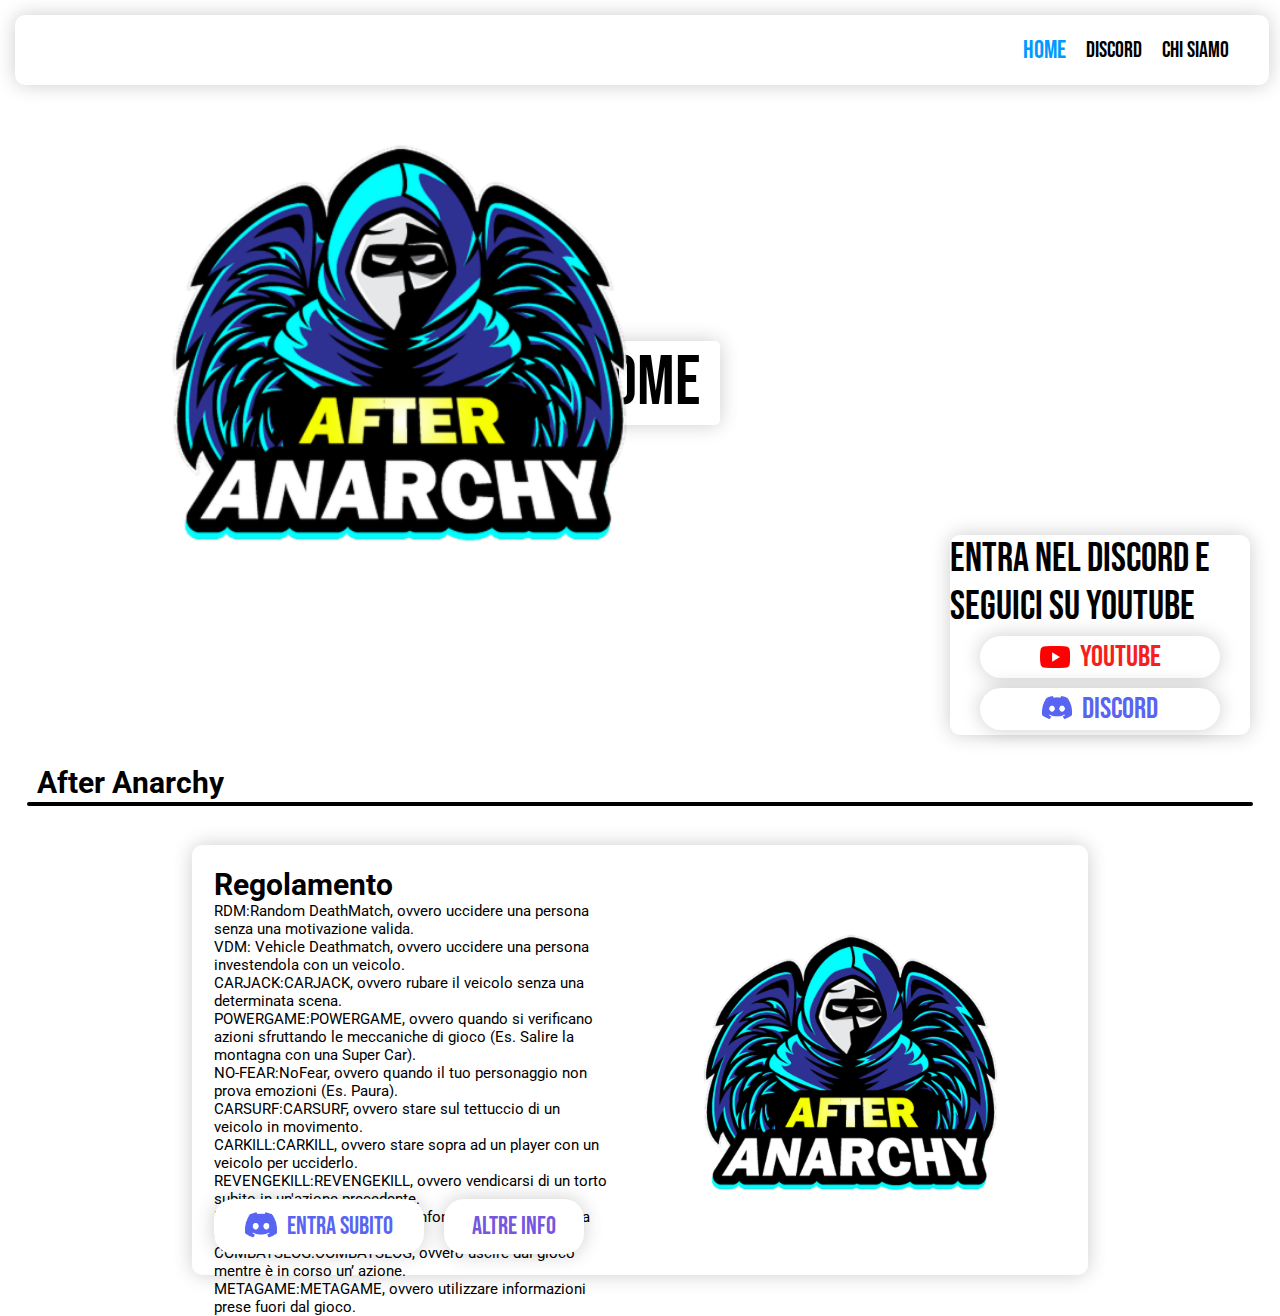
<file: index.html>
<!DOCTYPE html>

<head>
    <meta charset="UTF-8">
    <meta http-equiv="X-UA-Compatible" content="IE=edge">
    <title>After Anarchy - Home</title>
    <link rel="shortcut icon" href="img/icon.png">
    <link rel="stylesheet" href="style.css">
    <link rel="preconnect" href="https://fonts.googleapis.com">
    <link rel="preconnect" href="https://fonts.gstatic.com" crossorigin>
    <link href="https://fonts.googleapis.com/css2?family=Bebas+Neue&display=swap" rel="stylesheet">
    <link href="https://fonts.googleapis.com/css2?family=Roboto:wght@400;700&display=swap" rel="stylesheet">
    <script src="script.js"></script>
</head>

<body>
    <div id="menu">
        <div class="sezioneMenu" id="sezioneCorrente" onclick="openUrl('./index.html', '_self')">HOME</div>
        <div class="sezioneMenu" onclick="openUrl('./pagine/discord.html', '_self')">DISCORD</div>
        <div class="sezioneMenu" onclick="openUrl('./pagine/chisono.html', '_self')">CHI SIAMO</div>
    </div>

    <div id="containerSuperiore">
        <img src="img/icon.png" alt="After Anarchy" id="profiloHome">
        <div id="title">Home</div>
    </div>
    <div id="seguimiSuHome">
        <div>Entra nel Discord e seguici su Youtube</div>
        <div onclick="openUrl('https:/\/www.youtube.com/channel/UC_wc_Ox2fANcnKMWKvczLnw', '_blank')"><img
                src="img/youtube icon.png" alt="Youtube icon">YOUTUBE</div>
        <div onclick="openUrl('https:/\/discord.gg/afteranarchy', '_blank')"><img src="img/discord icon.png"
                alt="Discord icon">DISCORD</div>
    </div>

    </body>  
        <div class="titleContainer">After Anarchy</div>
        <div id="discord">
            <div id="discordTesti">
                <div id="discordTitle">Regolamento</div>
                <div id="discordDescription">RDM:Random DeathMatch, ovvero uccidere una persona senza una motivazione valida.<br>VDM: Vehicle Deathmatch, ovvero uccidere una persona investendola con un veicolo.
                    <br>CARJACK:CARJACK, ovvero rubare il veicolo senza una determinata scena.<br>POWERGAME:POWERGAME, ovvero quando si verificano azioni sfruttando le meccaniche di gioco (Es. Salire la montagna con una Super Car).<br>NO-FEAR:NoFear, ovvero quando il tuo personaggio non prova emozioni (Es. Paura).
                    <br>CARSURF:CARSURF, ovvero stare sul tettuccio di un veicolo in movimento.
                    <br>CARKILL:CARKILL, ovvero stare sopra ad un player con un veicolo per ucciderlo.<br>REVENGEKILL:REVENGEKILL, ovvero vendicarsi di un torto subito in un'azione precedente.
                    <br>MIXCHAT:MIXCHAT, ovvero confondere la chat IC con la chat OOC.
                    <br>COMBATSLOG:COMBATSLOG, ovvero uscire dal gioco mentre è in corso un’ azione.
                    <br>METAGAME:METAGAME, ovvero utilizzare informazioni prese fuori dal gioco.
                </div>
                <div id="discordButton">
                    <div onclick="openUrl('https:/\/discord.gg/bTF589dQd6', '_blank')"><img src="img/discord icon.png"
                            alt="Discord icon">ENTRA SUBITO</div>
                    <div onclick="openUrl('./pagine/discord.html', '_self')">ALTRE INFO</div>
                </div>
            </div>
            <div id="discordImg">
                <img src="img/afteranarchy.jpg" alt="GiulioAndCommunity">
            </div>
        </div>
    </div>
</body>
</html>
</file>
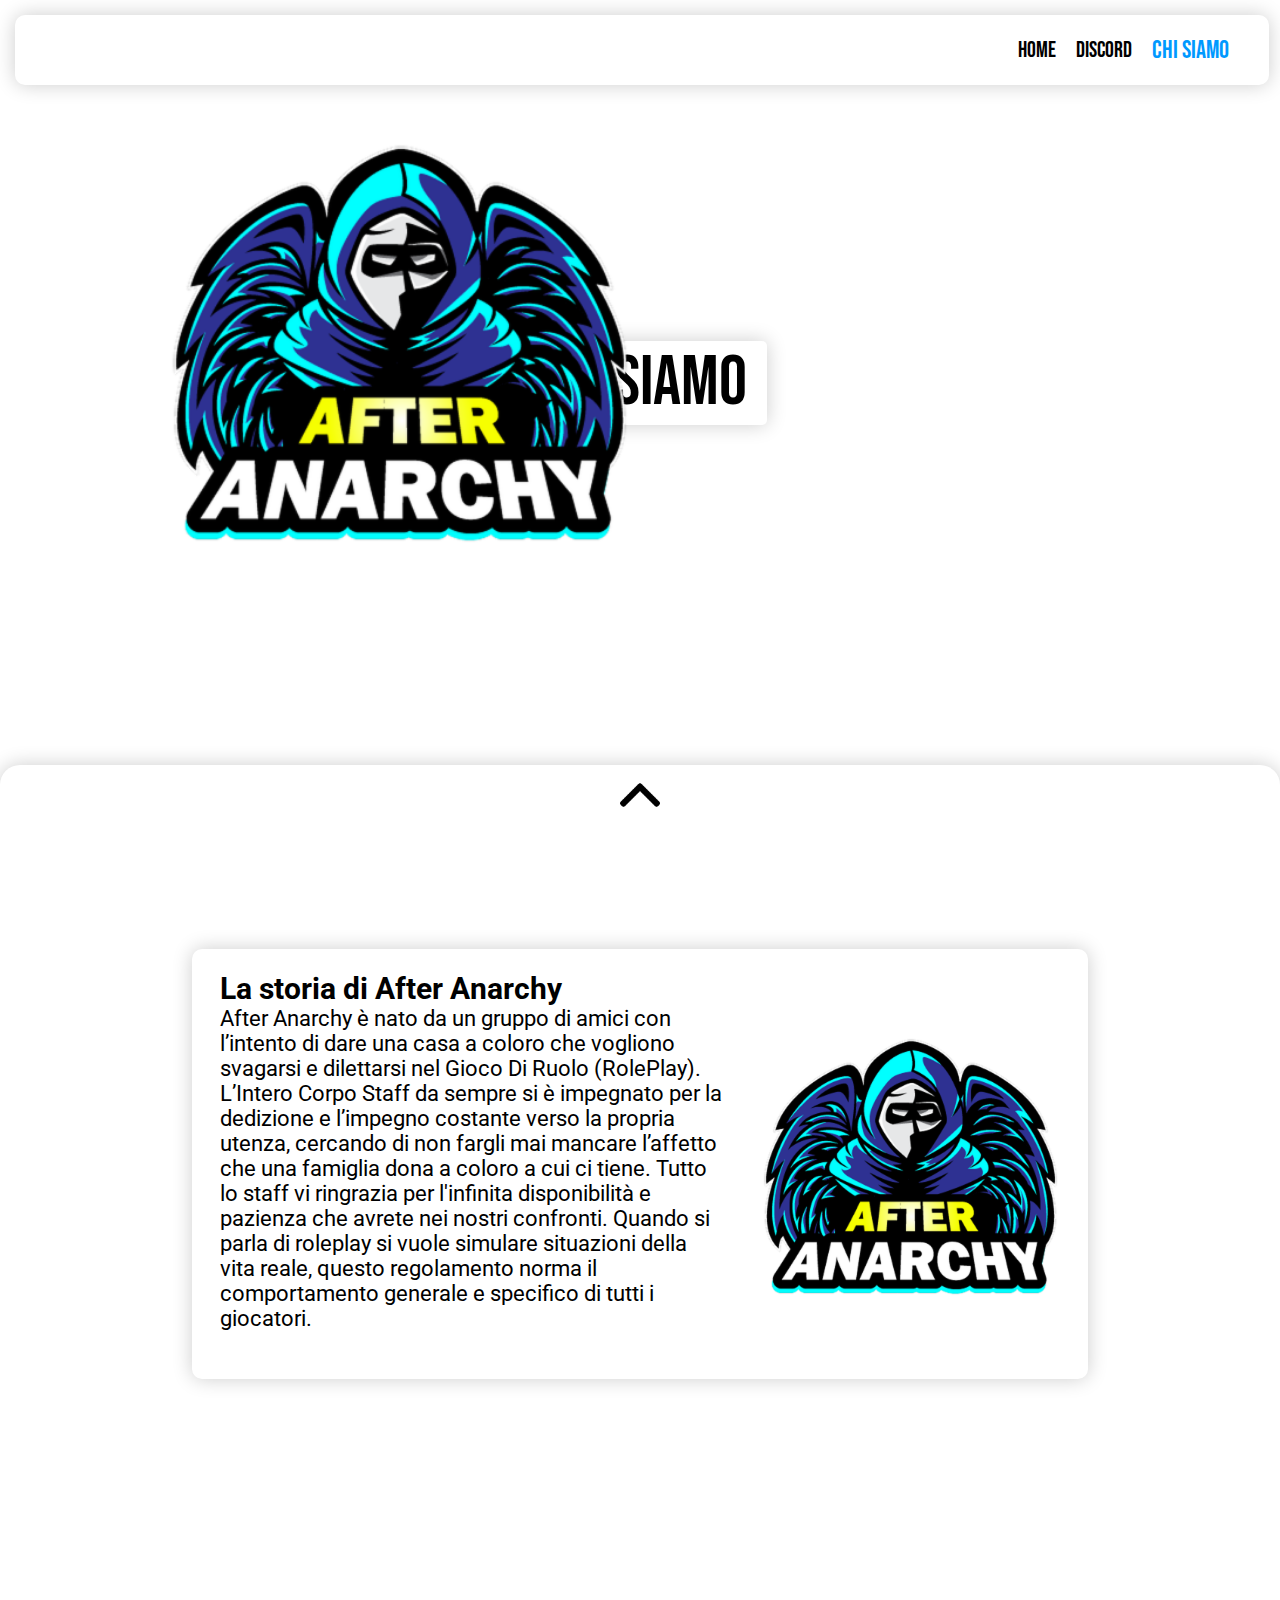
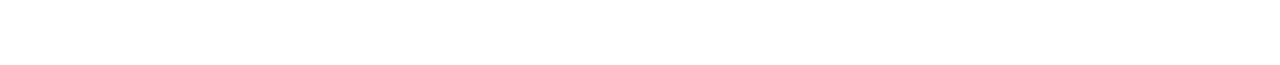
<file: pagine/chisono.html>
<!DOCTYPE html>

<head>
    <meta charset="UTF-8">
    <meta http-equiv="X-UA-Compatible" content="IE=edge">
    <title>After Anarchy - Chi SIAMO</title>
    <link rel="shortcut icon" href="../img/icon.png">
    <link rel="stylesheet" href="../style.css">
    <link rel="preconnect" href="https://fonts.googleapis.com">
    <link rel="preconnect" href="https://fonts.gstatic.com" crossorigin>
    <link href="https://fonts.googleapis.com/css2?family=Bebas+Neue&display=swap" rel="stylesheet">
    <link href="https://fonts.googleapis.com/css2?family=Roboto:wght@400;700&display=swap" rel="stylesheet">
    <script src="../script.js"></script>
</head>

<body>
    <div id="menu">
        <div class="sezioneMenu" onclick="openUrl('../index.html', '_self')">HOME</div>
        <div class="sezioneMenu" onclick="openUrl('../pagine/discord.html', '_self')">DISCORD</div>
        <div class="sezioneMenu" id="sezioneCorrente" onclick="openUrl('../pagine/chisono.html', '_self')">CHI SIAMO
        </div>
    </div>

    <div id="containerSuperiore">
        <img src="../img/icon.png" alt="After Anarchy" id="profiloChiSono">
        <div id="title">CHI SIAMO</div>
    </div>

    <div id="containerChiSono">
        <img src="../img/right-arrow.png" alt="Freccetta" id="freccia">

        <div id="chiSono">
            <div id="chiSonoTesti">
                <div id="chiSonoTitle">La storia di After Anarchy</div>
                <div id="chiSonoDescription">After Anarchy  è nato da un gruppo di amici con l’intento di dare una casa a coloro che vogliono svagarsi e dilettarsi nel Gioco Di Ruolo (RolePlay).
                    L’Intero Corpo Staff da sempre si è impegnato per la dedizione e
                    l’impegno costante verso la propria utenza, cercando di non fargli mai mancare
                    l’affetto che una famiglia dona a coloro a cui ci tiene. Tutto lo staff vi
                    ringrazia per l'infinita disponibilità e pazienza che avrete nei nostri
                    confronti. Quando si parla di roleplay si vuole simulare situazioni della
                    vita reale, questo regolamento norma il comportamento generale e specifico di tutti i giocatori.
                    </div>
            </div>
            <div id="chiSonoImg"><img src="../img/icon.png" alt="Giulio Paesani"></div>
        </div>
    </div>
</body>

</html>
</file>
<file: style.css>
*{
    padding:0;
    margin: 0;
    text-decoration: none;

}

/*MENU*/
#menu{
    width:calc(98% - 30px);
    height: 70px;
    background-color: white;
    margin: 15px auto;
    box-shadow: 0px 0px 20px 0px rgba(0,0,0,0.2);
    border-radius: 10px;
    display:flex;
    align-items: center;
    justify-content: flex-end;
    font-family: 'Bebas Neue', cursive;
    padding-right: 30px;
    z-index: 0;
    position: absolute;
    top:0;
    left:15px;
}
.sezioneMenu{
    width:fit-content;
    margin:0 10px;
    font-size:22px;
    cursor: pointer;
    transition: all 0.1s ease-in-out;
}
.sezioneMenu:hover{
    transform:scale(1.1);
}
#sezioneCorrente{
    font-size:25px;
    color:#0099FF
}

/*CONTAINER SUPERIORE*/
#containerSuperiore{
    width: 100%;
    height: 85vh;
    display: flex;
    align-items: center;
    justify-content: center;
    position: relative;
    overflow: hidden;
    pointer-events:none;
}
#title{
    width:fit-content;
    height: fit-content;
    font-size: 70px;
    padding:0px 20px;
    font-family: 'Bebas Neue', cursive;
    box-shadow: 0px 0px 20px 0px rgba(0,0,0,0.2);
    border-radius: 5px;
}
#profiloHome{
    width:600px;
    position: absolute;
    top:40px;
    left:100px;
}
#profiloDiscord{
    width:600px;
    position: absolute;
    top:40px;
    left:250px;
    z-index: 5;
}
#profiloPersonaggio1{
    width:600px;
    position: absolute;
    top:40px;
    left:100px;
}
#profiloChiSono{
    width:600px;
    position: absolute;
    top:40px;
    left:100px;
}
#seguimiSuHome{
    width:300px;
    height: 200px;
    background-color: white;
    box-shadow: 0px 0px 20px 0px rgba(0,0,0,0.2);
    border-radius: 10px;
    position: absolute;
    right: 30px;
    bottom: calc(15vh + 30px);
    display: flex;
    align-items: center;
    justify-content: center;
    flex-direction: column;
}
#seguimiSuHome div:nth-child(1){
    font-size: 40px;
    font-family: 'Bebas Neue', cursive;
}
#seguimiSuHome div:nth-child(2) , #seguimiSuHome div:nth-child(3){
    width: 80%;
    height: 50px;
    background-color: white;
    box-shadow: 0px 0px 20px 0px rgba(0,0,0,0.2);
    border-radius: 25px;
    margin:5px 0;
    display: flex;
    align-items: center;
    justify-content: center;
    flex-direction: row;
    font-size: 30px;
    font-family: 'Bebas Neue', cursive;
    transition: all 0.2s ease-in-out;
    cursor: pointer;
}
#seguimiSuHome div:nth-child(2){
    color:#F51F1F;
}
#seguimiSuHome div:nth-child(2):hover{
    background-color:#f84949;
    color:white;
    transform: scale(1.05);
}
#seguimiSuHome div:nth-child(3){
    color:#5865F2;
}
#seguimiSuHome div:nth-child(3):hover{
    background-color:#828dfd;
    color:white;
    transform: scale(1.05);
}
#seguimiSuHome div img{
    width:30px;
    margin-right: 10px;
}

/*CONTAINER*/
#container{
    width:100%;
    height: fit-content;
    min-height: 2000px;
    background-color: white;
    z-index: 10;
    box-shadow: 0px 0px 20px 0px rgba(0,0,0,0.2);
    border-radius: 20px 20px 0 0;
    text-align: center;
}
#containerDiscord{
    width:100%;
    height: fit-content;
    min-height: 1450px;
    background-color: white;
    z-index: 10;
    box-shadow: 0px 0px 20px 0px rgba(0,0,0,0.2);
    border-radius: 20px 20px 0 0;
    text-align: center;
}
#containerChiSono{
    width:100%;
    height: fit-content;
    min-height: 900px;
    background-color: white;
    z-index: 10;
    box-shadow: 0px 0px 20px 0px rgba(0,0,0,0.2);
    border-radius: 20px 20px 0 0;
    text-align: center;
}
#freccia{
    width: 40px;
    margin-top:10px;
    margin-bottom:100px;
}
.titleContainer{
    width:95%;
    height:50px;
    margin:0 auto;
    font-family: 'Roboto', sans-serif;
    font-size: 30px;
    font-weight: bold;
    text-align: start;
    position: relative;
    padding-left: 10px;
}
.titleContainer::after{
    content: "";
    width:100%;
    background-color: black;
    height: 4px;
    position: absolute;
    top:37px;
    left:0;
    border-radius: 2px;
}
#contenuti{
    width:90%;
    height: fit-content;
    margin:0 auto;
}
.sezioneContenuto{
    width:400px;
    height: 550px;
    margin:30px;
    background-color: white;
    box-shadow: 0px 0px 20px 0px rgba(0,0,0,0.2);
    border-radius: 10px;
    display: inline-block;
}
.imgContenuto{
    width: 90%;
    height: 250px;
    overflow: hidden;
    border-radius: 15px;
    display: flex;
    align-items: center;
    justify-content: center;
    margin: 5% auto;
}
.imgContenuto img{
    width: 120%;
}
.titleContenuto{
    text-align: start;
    font-family: 'Roboto', sans-serif;
    font-size: 30px;
    font-weight: bold;
    width:90%;
    margin: 0 auto;
}
.descriptionContenuto{
    text-align: start;
    font-family: 'Roboto', sans-serif;
    font-size: 20px;
    width:90%;
    height: 150px;
    margin: 0 auto;
}
.buttonContenuto{
    width: 170px;
    height: 40px;
    background-color: white;
    box-shadow: 0px 0px 20px 0px rgba(0,0,0,0.2);
    border-radius: 20px;
    margin:5px 0;
    display: flex;
    align-items: center;
    justify-content: center;
    flex-direction: row;
    font-size: 20px;
    font-family: 'Bebas Neue', cursive;
    transition: all 0.2s ease-in-out;
    cursor: pointer;
    color:#F51F1F;
    margin:0 auto;
}
.buttonContenuto:hover{
    background-color:#f84949;
    color:white;
    transform: scale(1.05);
}
.buttonContenuto img{
    width:30px;
    margin-right: 10px;
}
#discord{
    width:70%;
    height: 430px;
    background-color: white;
    box-shadow: 0px 0px 20px 0px rgba(0,0,0,0.2);
    border-radius: 10px;
    margin:30px auto;
    display: flex;
    align-items: center;
    justify-content: center;
    flex-direction: row;
}
#discordTesti{
    width:60%;
    height: 90%;
}
#discordImg{
    width:60%;
    height: 90%;
    overflow: hidden;
    border-radius: 15px;
    display: flex;
    margin-right: 2%;
    align-items: center;
    justify-content: center;
}
#discordImg img{
    height: 100%;
}
#discordTitle{
    text-align: start;
    font-family: 'Roboto', sans-serif;
    font-size: 30px;
    font-weight: bold;
    width:90%;
    margin: 0 auto;
}
#discordDescription{
    text-align: start;
    font-family: 'Roboto', sans-serif;
    font-size: 15px;
    width:90%;
    height: 400px;
    margin: 0 auto;
    height: 300px;
}
#discordButton{
    width:90%;
    height: 50px;
    display: flex;
    align-items: center;
    justify-content: flex-start;
    align-items: center;
    flex-direction: row;
    margin:0 auto;
}
#discordButton div{
    height: 55px;
    background-color: white;
    box-shadow: 0px 0px 20px 0px rgba(0,0,0,0.2);
    border-radius: 20px;
    margin:5px 0;
    padding:0 20px;
    display: flex;
    align-items: center;
    justify-content: center;
    flex-direction: row;
    font-size: 25px;
    font-family: 'Bebas Neue', cursive;
    transition: all 0.2s ease-in-out;
    cursor: pointer;
    margin-right: 20px;
}
#discordButton div:nth-child(1){
    width: 170px;
    color:#5865F2;
}
#discordButton div:nth-child(2){
    width: 100px;
    color:#7556DF;
}
#discordButton div:nth-child(1):hover{
    background-color:#828dfd;
    color:white;
    transform: scale(1.05);
}
#discordButton div:nth-child(2):hover{
    background-color:rgb(159, 167, 250);
    color:white;
    transform: scale(1.05);
}
#discordButton div img{
    width:32px;
    margin-right: 10px;
}


#topicDiscord{
    width:90%;
    height: fit-content;
    margin:0 auto;
}
.sezioneTopic{
    width:400px;
    height: 550px;
    margin:15px;
    background-color: white;
    box-shadow: 0px 0px 20px 0px rgba(0,0,0,0.2);
    border-radius: 10px;
    display: inline-block;
}
.imgTopic{
    width: 90%;
    height: 250px;
    overflow: hidden;
    border-radius: 15px;
    display: flex;
    align-items: center;
    justify-content: center;
    margin: 5% auto;
}
.imgTopic img{
    width: 100%;
}
.titleTopic{
    text-align: start;
    font-family: 'Roboto', sans-serif;
    font-size: 30px;
    font-weight: bold;
    width:90%;
    margin: 0 auto;
    text-align: center;
}
.descriptionTopic{
    text-align: start;
    font-family: 'Roboto', sans-serif;
    font-size: 20px;
    width:90%;
    height: 150px;
    margin: 10px auto;
}
.buttonTopic{
    visibility:hidden;
}

#changelog{
    width:70%;
    height: 430px;
    background-color: white;
    box-shadow: 0px 0px 20px 0px rgba(0,0,0,0.2);
    border-radius: 10px;
    margin:30px auto;
    display: flex;
    align-items: center;
    justify-content: center;
    flex-direction: row;
}
#changelogTesti{
    width:60%;
    height: 90%;
}
#changelogImg{
    width:60%;
    height: 90%;
    overflow: hidden;
    border-radius: 15px;
    display: flex;
    margin-left: 2%;
    align-items: center;
    justify-content: center;
}
#changelogImg img{
    height: 100%;
}
#changelogTitle{
    text-align: start;
    font-family: 'Roboto', sans-serif;
    font-size: 30px;
    font-weight: bold;
    width:90%;
    margin: 0 auto;
}
#changelogDescription{
    text-align: start;
    font-family: 'Roboto', sans-serif;
    font-size: 17px;
    width:90%;
    height: 150px;
    margin: 0 auto;
    height: 280px;
}
#changelogButton{
    width:90%;
    height: 50px;
    display: flex;
    align-items: center;
    justify-content: flex-start;
    align-items: center;
    flex-direction: row;
    margin:0 auto;
}
#changelogButton div{
    height: 55px;
    background-color: white;
    box-shadow: 0px 0px 20px 0px rgba(0,0,0,0.2);
    border-radius: 20px;
    margin:5px 0;
    padding:0 20px;
    display: flex;
    align-items: center;
    justify-content: center;
    flex-direction: row;
    font-size: 25px;
    font-family: 'Bebas Neue', cursive;
    transition: all 0.2s ease-in-out;
    cursor: pointer;
    margin-right: 20px;
}
#changelogButton div:nth-child(1){
    width: 170px;
    color:#F51F1F;
}
#changelogButton div:nth-child(2){
    width: 160px;
    color:#7556DF;
}
#changelogButton div:nth-child(1):hover{
    background-color:#f84949;
    color:white;
    transform: scale(1.05);
}
#changelogButton div:nth-child(2):hover{
    background-color:rgb(159, 167, 250);
    color:white;
    transform: scale(1.05);
}
#changelogButton div img{
    width:32px;
    margin-right: 10px;
}

#buttonDiscord{
    height: 70px;
    background-color: white;
    box-shadow: 0px 0px 20px 0px rgba(0,0,0,0.2);
    border-radius: 20px;
    margin:5px 0;
    padding:0 20px;
    display: flex;
    align-items: center;
    justify-content: center;
    flex-direction: row;
    font-size: 27px;
    font-family: 'Bebas Neue', cursive;
    transition: all 0.2s ease-in-out;
    cursor: pointer;
    margin:0 auto;
    width: 200px;
    color:#5865F2;
}
#buttonDiscord:hover{
    background-color:#828dfd;
    color:white;
    transform: scale(1.05);
}
#buttonDiscord img{
    width:34px;
    margin-right: 10px;
}

/*CHI SONO*/
#chiSono{
    width:70%;
    height: 430px;
    background-color: white;
    box-shadow: 0px 0px 20px 0px rgba(0,0,0,0.2);
    border-radius: 10px;
    margin:30px auto;
    display: flex;
    align-items: center;
    justify-content: center;
    flex-direction: row;
}
#chiSonoTesti{
    width:70%;
    height: 90%;
}

#chiSonoImg{
    width:40%;
    height: 90%;
    overflow: hidden;
    border-radius: 15px;
    display: flex;
    margin-right: 2%;
    align-items: center;
    justify-content: center;
}
#chiSonoImg img{
    height: 100%;
}
#chiSonoTitle{
    text-align: start;
    font-family: 'Roboto', sans-serif;
    font-size: 30px;
    font-weight: bold;
    width:90%;
    margin: 0 auto;
}
#chiSonoDescription{
    text-align: start;
    font-family: 'Roboto', sans-serif;
    font-size: 22px;
    width:90%;
    height: 150px;
    margin: 0 auto;
    height: 280px;
}
#riquadriContatti{
    width:45%;
    height: 200px;
    margin:30px auto;
    display: flex;
    align-items: center;
    justify-content: space-between;
    flex-direction: row;
}
.riquadroContatti{
    width: 45%;
    height: 100%;
    background-color: white;
    box-shadow: 0px 0px 20px 0px rgba(0,0,0,0.2);
    border-radius: 10px;
}
.titleRiquadro{
    font-size: 30px;
    font-family: 'Bebas Neue', cursive;
    margin:10px auto;
}
.buttonRiquadro div{
    width: fit-content;
    height: 45px;
    background-color: white;
    box-shadow: 0px 0px 20px 0px rgba(0,0,0,0.2);
    border-radius: 25px;
    margin:10px auto;
    padding:0 40px;
    display: flex;
    align-items: center;
    justify-content: center;
    flex-direction: row;
    font-size: 22px;
    font-family: 'Bebas Neue', cursive;
    transition: all 0.2s ease-in-out;
    cursor: pointer;
}
.buttonRiquadro div img{
    width:30px;
    margin-right: 10px;
}
.buttonRiquadro div:nth-child(1){
    color:#F51F1F;
}
.buttonRiquadro div:nth-child(1):hover{
    background-color:#f84949;
    color:white;
    transform: scale(1.05);
}
.buttonRiquadro div:nth-child(2){
    color:#5865F2;
}
.buttonRiquadro div:nth-child(2):hover{
    background-color:#828dfd;
    color:white;
    transform: scale(1.05);
}
</file>
